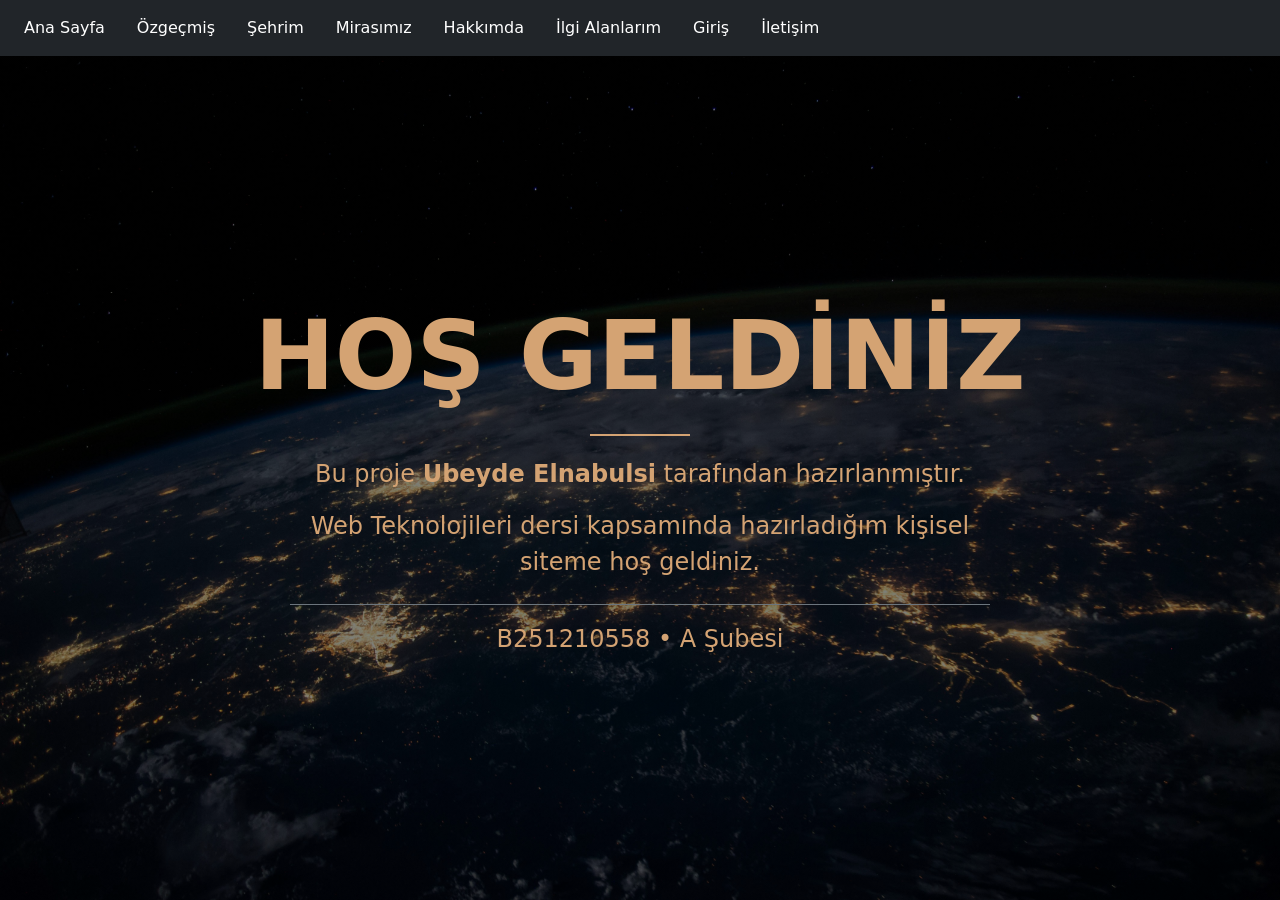
<file: index.html>
<!DOCTYPE html>
<html lang="tr">
<head>
    <link href="https://cdn.jsdelivr.net/npm/bootstrap@5.3.2/dist/css/bootstrap.min.css" rel="stylesheet">
    <link rel="stylesheet" href="style.css">
    <meta charset="UTF-8">
    <meta name="viewport" content="width=device-width, initial-scale=1.0">
    <title>Ubeyde Elnabulsi - Web Projesi</title>
</head>

<body>
    
    <ul id="ana-menu" class="nav bg-dark p-2">
        <li class="nav-item"><a class="nav-link text-white" href="index.html">Ana Sayfa</a></li>
        <li class="nav-item"><a class="nav-link text-white" href="ozgecmis.html">Özgeçmiş</a></li>
        <li class="nav-item"><a class="nav-link text-white" href="sehrim.html">Şehrim</a></li>
        <li class="nav-item"><a class="nav-link text-white" href="Mirasimiz.html">Mirasımız</a></li>
        <li class="nav-item"><a class="nav-link text-white" href="hakkimda.html">Hakkımda</a></li>
        <li class="nav-item"><a class="nav-link text-white" href="Ilgialanlarim.html">İlgi Alanlarım</a></li>
        <li class="nav-item"><a class="nav-link text-white" href="login.html">Giriş</a></li>
        <li class="nav-item"><a class="nav-link text-white" href="iletisim.html">İletişim</a></li>
    </ul>
    <header class="hero-section ana-hero">
    <div class="hero-content animasyon-baslat">
        <h1 class="hero-title">HOŞ GELDİNİZ</h1>
        <div class="hero-divider"></div>

        <div class="ana-sayfa-metin">
            <p>Bu proje <strong>Ubeyde Elnabulsi</strong> tarafından hazırlanmıştır.</p>
            <p>Web Teknolojileri dersi kapsamında hazırladığım kişisel siteme hoş geldiniz.</p>
            
            <div class="mt-4 pt-3 border-top border-secondary">
                <span>B251210558</span> • <span>A Şubesi</span>
            </div>
        </div>
    </div>
</header>
   
    

    
</body>
</html>
</file>
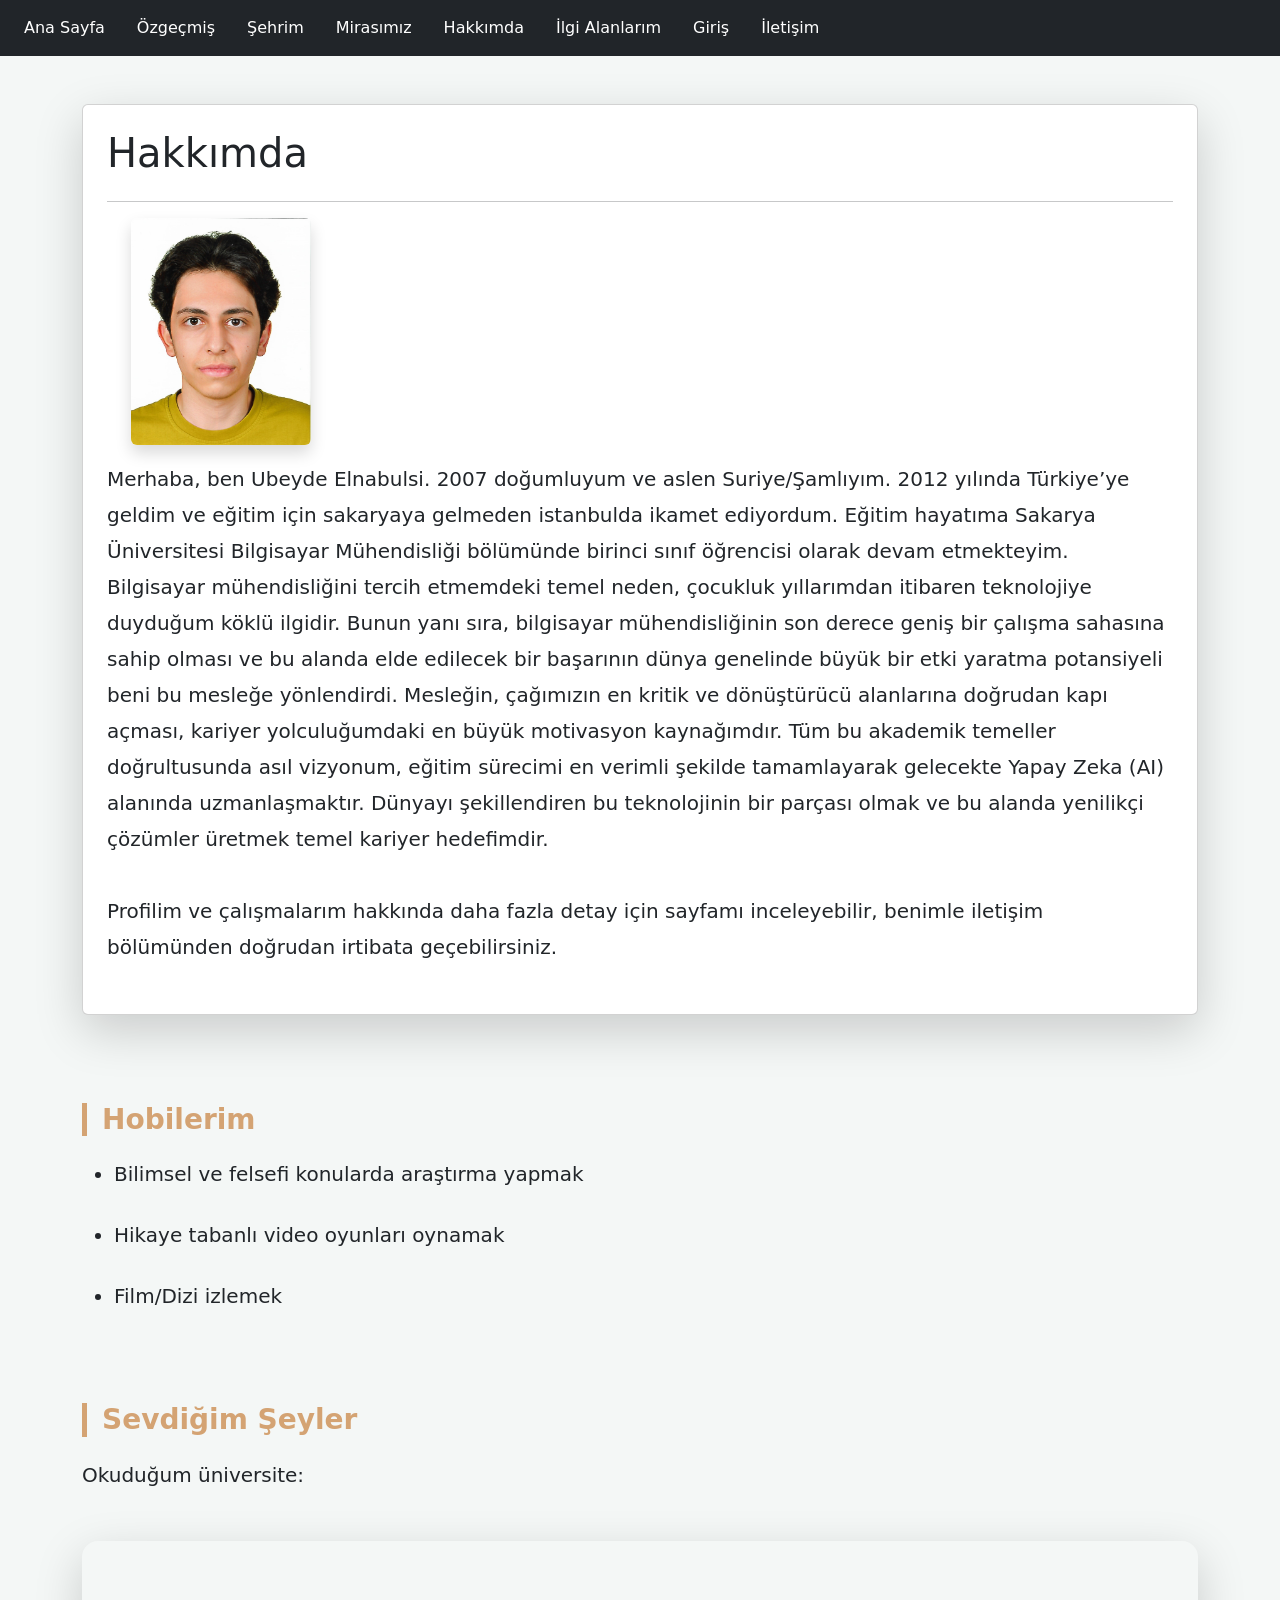
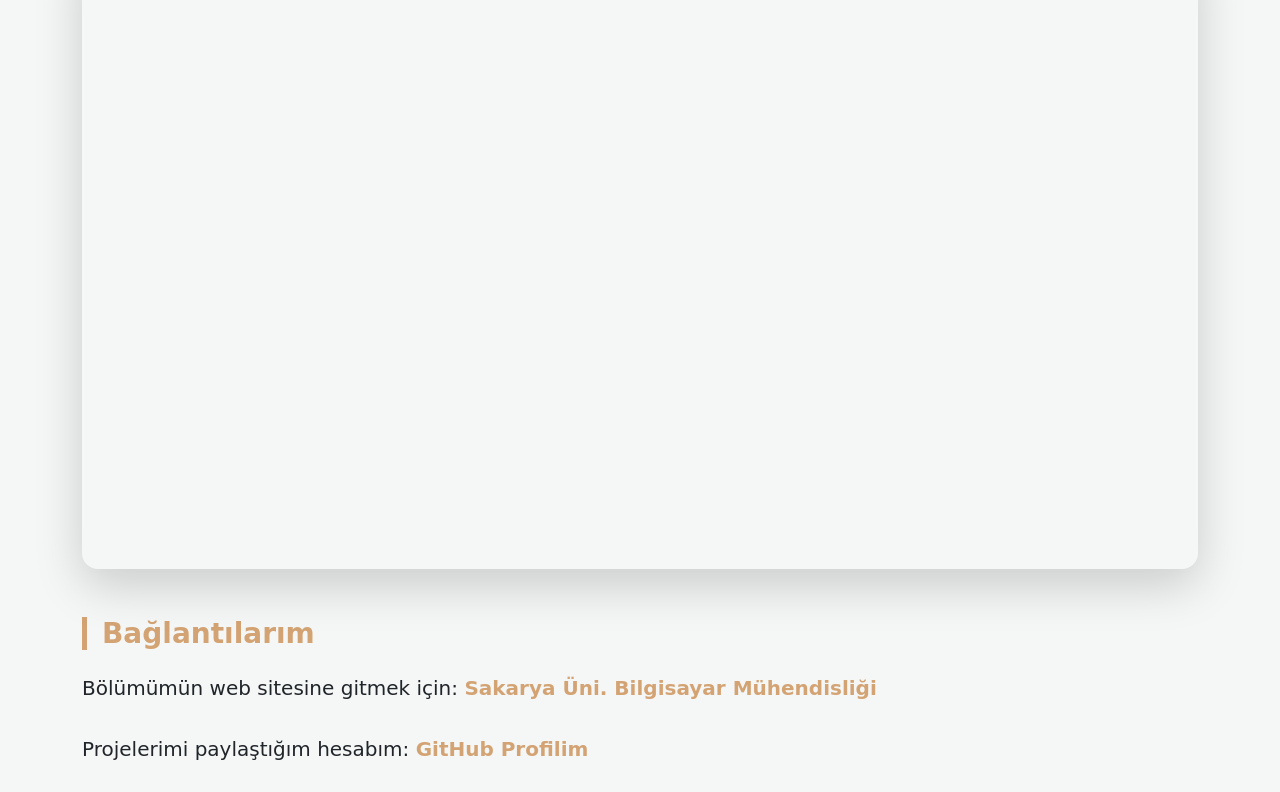
<file: Hakkimda.html>
<!DOCTYPE html>
<html lang="tr">
<head>
   
   
    <link href="https://cdn.jsdelivr.net/npm/bootstrap@5.3.2/dist/css/bootstrap.min.css" rel="stylesheet">
    <link rel="stylesheet" href="style.css">
    <meta charset="UTF-8">
    <meta name="viewport" content="width=device-width, initial-scale=1.0">
    <title>Hakkımda - Ubeyde Elnabulsi</title>
   
</head>
<body>
    <ul id="ana-menu" class="nav bg-dark p-2">
       <li class="nav-item"><a class="nav-link text-white" href="index.html">Ana Sayfa</a></li>
        <li class="nav-item"><a class="nav-link text-white" href="ozgecmis.html">Özgeçmiş</a></li>
        <li class="nav-item"><a class="nav-link text-white" href="sehrim.html">Şehrim</a></li>
        <li class="nav-item"><a class="nav-link text-white" href="Mirasimiz.html">Mirasımız</a></li>
        <li class="nav-item"><a class="nav-link text-white" href="hakkimda.html">Hakkımda</a></li>
        <li class="nav-item"><a class="nav-link text-white" href="Ilgialanlarim.html">İlgi Alanlarım</a></li>
        <li class="nav-item"><a class="nav-link text-white" href="login.html">Giriş</a></li>
        <li class="nav-item"><a class="nav-link text-white" href="iletisim.html">İletişim</a></li>
    </ul>
    <div class="container mt-5">
        <div class="card shadow-lg p-4 card">
    <h1>Hakkımda</h1>
    <hr>
    <img src="img/ProfilFoto.jpeg" alt="Ubeyde Elnabulsi" class="float-end ms-4 mb-3 rounded shadow" style="width: 180px;">

    <p class="lead">Merhaba, ben Ubeyde Elnabulsi. 2007 doğumluyum ve aslen Suriye/Şamlıyım. 2012 yılında Türkiye’ye geldim ve eğitim için sakaryaya gelmeden istanbulda ikamet ediyordum. Eğitim hayatıma Sakarya Üniversitesi Bilgisayar Mühendisliği bölümünde birinci sınıf öğrencisi olarak devam etmekteyim.<br>

Bilgisayar mühendisliğini tercih etmemdeki temel neden, çocukluk yıllarımdan itibaren teknolojiye duyduğum köklü ilgidir. Bunun yanı sıra, bilgisayar mühendisliğinin son derece geniş bir çalışma sahasına sahip olması ve bu alanda elde edilecek bir başarının dünya genelinde büyük bir etki yaratma potansiyeli beni bu mesleğe yönlendirdi. Mesleğin, çağımızın en kritik ve dönüştürücü alanlarına doğrudan kapı açması, kariyer yolculuğumdaki en büyük motivasyon kaynağımdır.

Tüm bu akademik temeller doğrultusunda asıl vizyonum, eğitim sürecimi en verimli şekilde tamamlayarak gelecekte Yapay Zeka (AI) alanında uzmanlaşmaktır. Dünyayı şekillendiren bu teknolojinin bir parçası olmak ve bu alanda yenilikçi çözümler üretmek temel kariyer hedefimdir. <br><br>
Profilim ve çalışmalarım hakkında daha fazla detay için sayfamı inceleyebilir, benimle iletişim bölümünden doğrudan irtibata geçebilirsiniz.</p>
</div>
<br> <br>
<h3 class="bronz-baslik">Hobilerim</h3>
        <ul>
            <li class="lead">Bilimsel ve felsefi konularda araştırma yapmak</li>
            <li class="lead">Hikaye tabanlı video oyunları oynamak</li>
            <li class="lead">Film/Dizi izlemek</li>
        </ul>

        <br>

        <h3 class="bronz-baslik">Sevdiğim Şeyler</h3>
        <p class="lead">Okuduğum üniversite:</p>
        <div class="ratio ratio-16x9 my-5 shadow-lg rounded-4 overflow-hidden">
    <iframe 
        src="https://drive.google.com/file/d/1lNEmdjhxwLVIsO8GPpRFkG4zGoBgQMQt/preview" 
        allow="autoplay" 
        allowfullscreen>
    </iframe>
    </div>

      

        <h3 class="bronz-baslik">Bağlantılarım</h3>
        <p class="lead">
            Bölümümün web sitesine gitmek için: 
            <a href="https://cs.sakarya.edu.tr/" target="_blank">Sakarya Üni. Bilgisayar Mühendisliği</a>
        </p>
        <p class="lead">
            Projelerimi paylaştığım hesabım:
            <a href="https://github.com/ubeydenabulsi" target="_blank">GitHub Profilim</a>
        </p>

</div>
    </body>
</html>
</file>
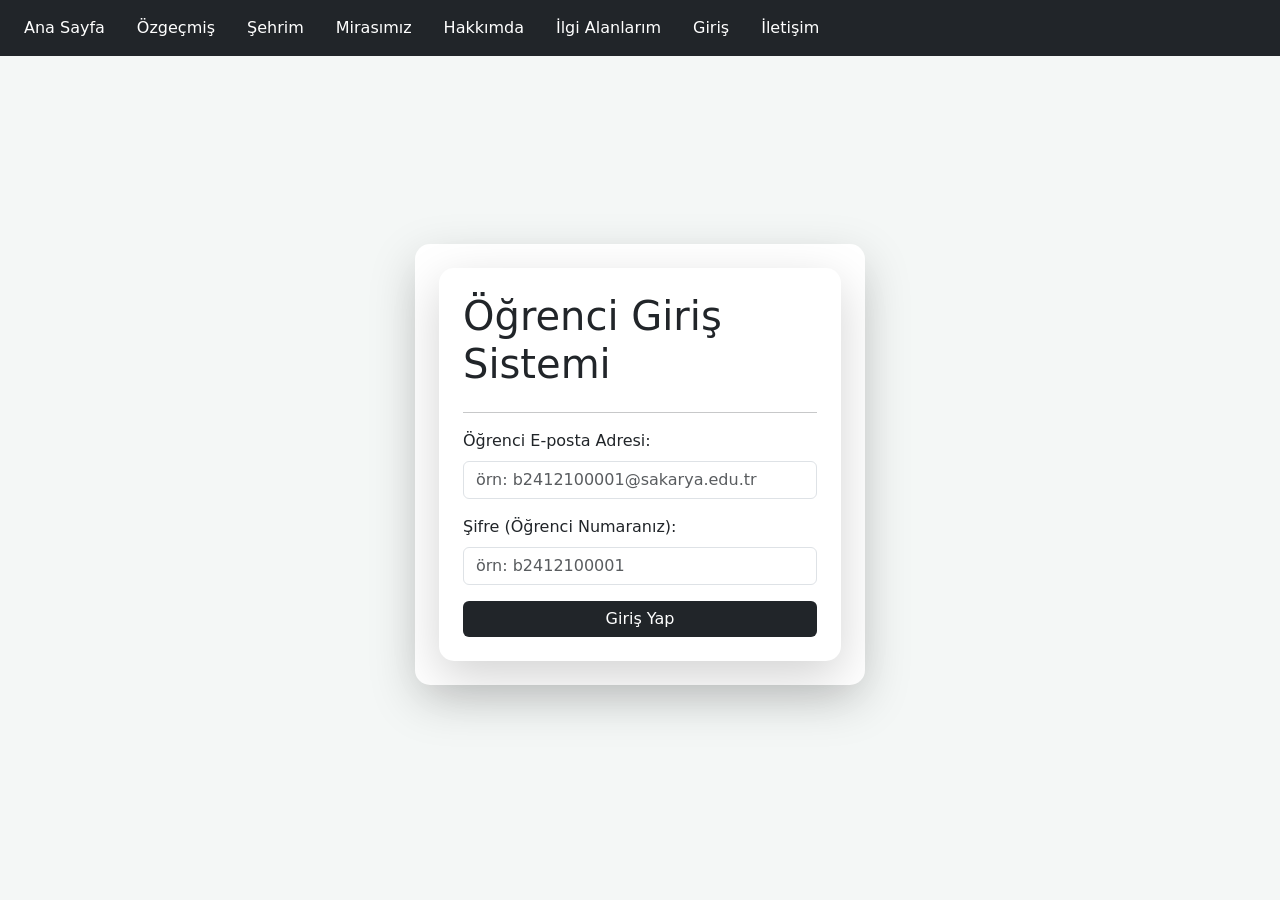
<file: login.html>
<!DOCTYPE html>
<html lang="tr">
<head>
    
    <link href="https://cdn.jsdelivr.net/npm/bootstrap@5.3.2/dist/css/bootstrap.min.css" rel="stylesheet">
    <link rel="stylesheet" href="style.css">
    <meta charset="UTF-8">
    <meta name="viewport" content="width=device-width, initial-scale=1.0">
    
    <title>Giriş - Ubeyde Elnabulsi</title>
</head>
<body>
    <ul id="ana-menu" class="nav bg-dark p-2">
        <li class="nav-item"><a class="nav-link text-white" href="index.html">Ana Sayfa</a></li>
        <li class="nav-item"><a class="nav-link text-white" href="ozgecmis.html">Özgeçmiş</a></li>
        <li class="nav-item"><a class="nav-link text-white" href="sehrim.html">Şehrim</a></li>
        <li class="nav-item"><a class="nav-link text-white" href="Mirasimiz.html">Mirasımız</a></li>
        <li class="nav-item"><a class="nav-link text-white" href="hakkimda.html">Hakkımda</a></li>
        <li class="nav-item"><a class="nav-link text-white" href="Ilgialanlarim.html">İlgi Alanlarım</a></li>
        <li class="nav-item"><a class="nav-link text-white" href="login.html">Giriş</a></li>
        <li class="nav-item"><a class="nav-link text-white" href="iletisim.html">İletişim</a></li>
    </ul>
    <main class="container mt-5">
        <div class="login-wrapper"> 
        
        <div class="card shadow-lg p-4 login-card">
            <div class="card shadow-lg p-4 login-card">
    <h1>Öğrenci Giriş Sistemi</h1>
    <hr>
    
    <form id="loginForm" action="login.php" method="POST" onsubmit="return kontrolEt()">
        
        <div class="mb-3">
            <label for="email" class="form-label">Öğrenci E-posta Adresi:</label>
            <input type="text" id="email" name="kullanici_mail" class="form-control" placeholder="örn: b2412100001@sakarya.edu.tr">
        </div>

        <div class="mb-3">
            <label for="sifre" class="form-label">Şifre (Öğrenci Numaranız):</label>
            <input type="password" id="sifre" name="kullanici_sifre" class="form-control" placeholder="örn: b2412100001">
        </div>

        <button type="submit" class="btn btn-primary">Giriş Yap</button>
        
    </form>
    </div>
    </div>
    </main>

<script>
    function kontrolEt() {
        let mail = document.getElementById("email").value;
        let sifre = document.getElementById("sifre").value;

      
        if (mail == "" || sifre == "") {
            alert("Lütfen e-posta ve şifre alanını boş bırakmayın!");
            return false;
        }

      
        if (mail.indexOf("@") == -1) {
            alert("E-posta adresinizi doğru yazdığınızdan emin olun!");
            return false;
        }

        return true; 
    }
</script>

    </body>
</html>
</file>
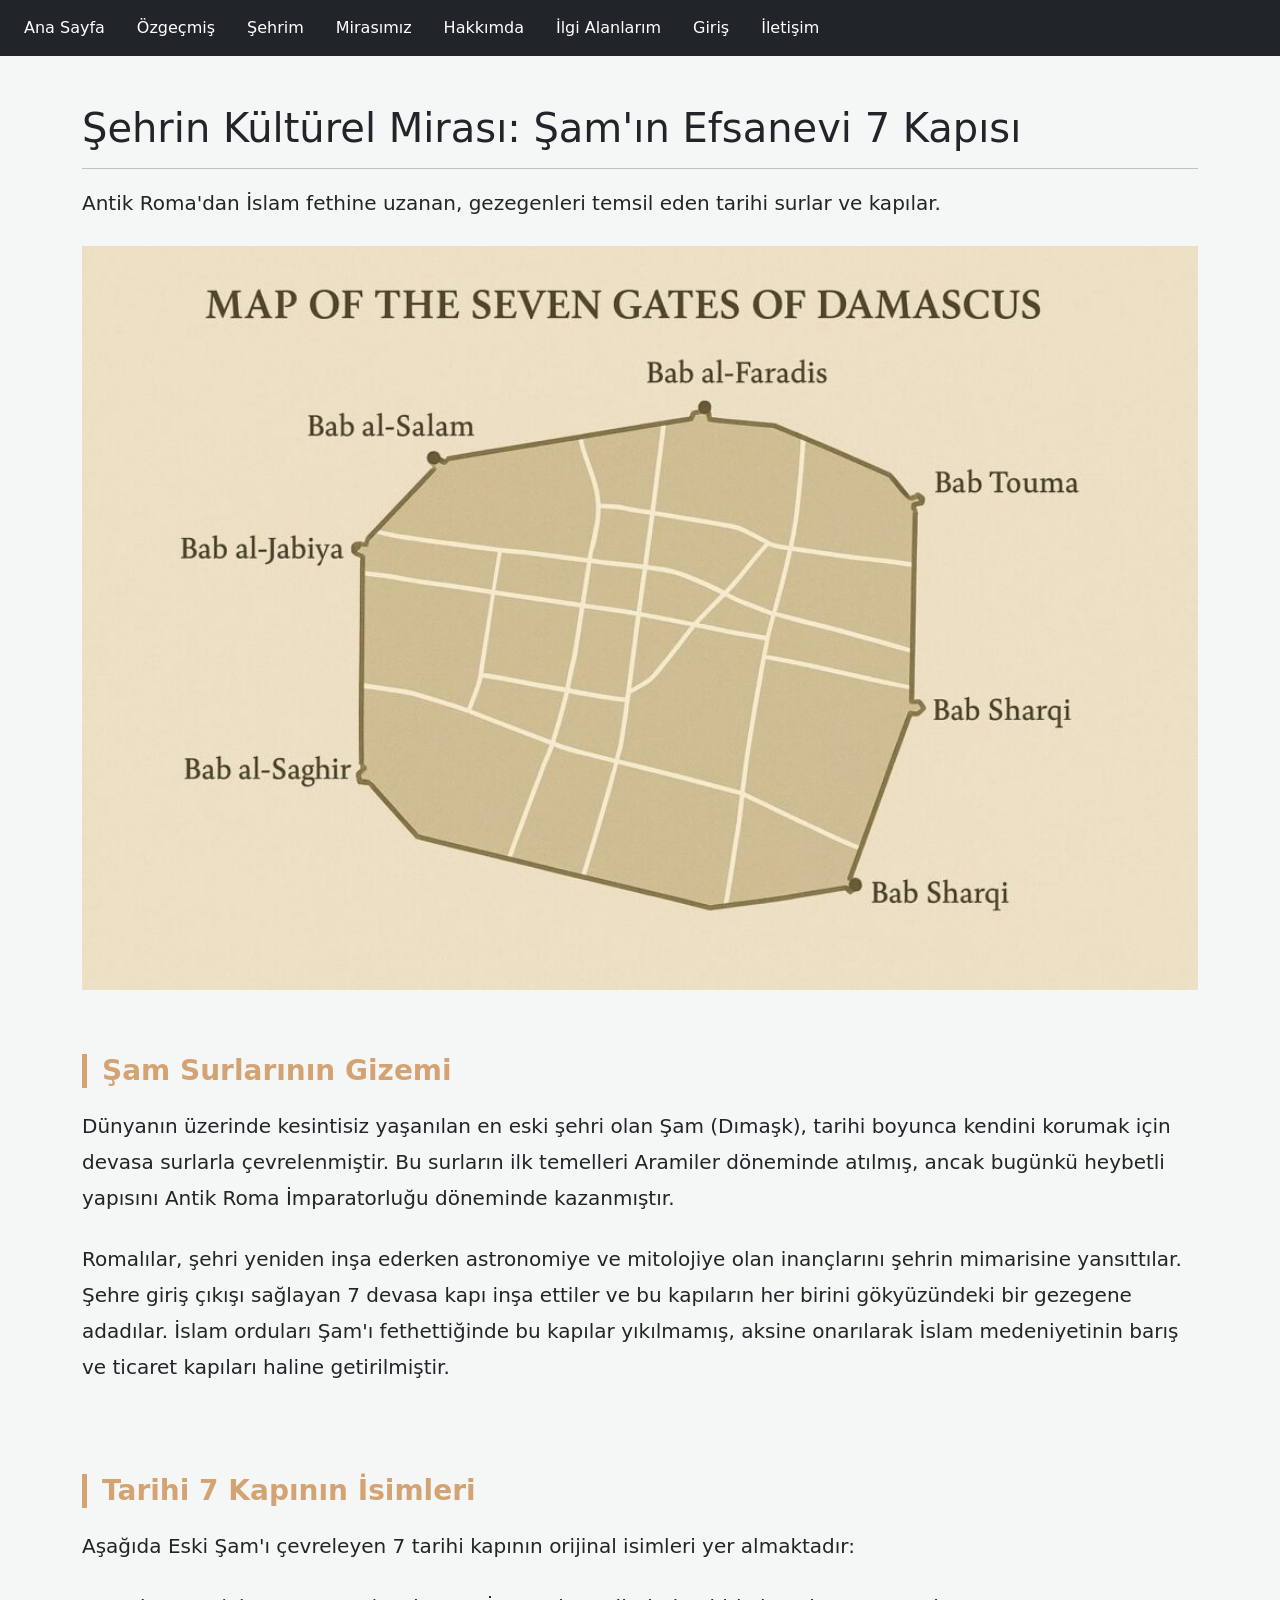
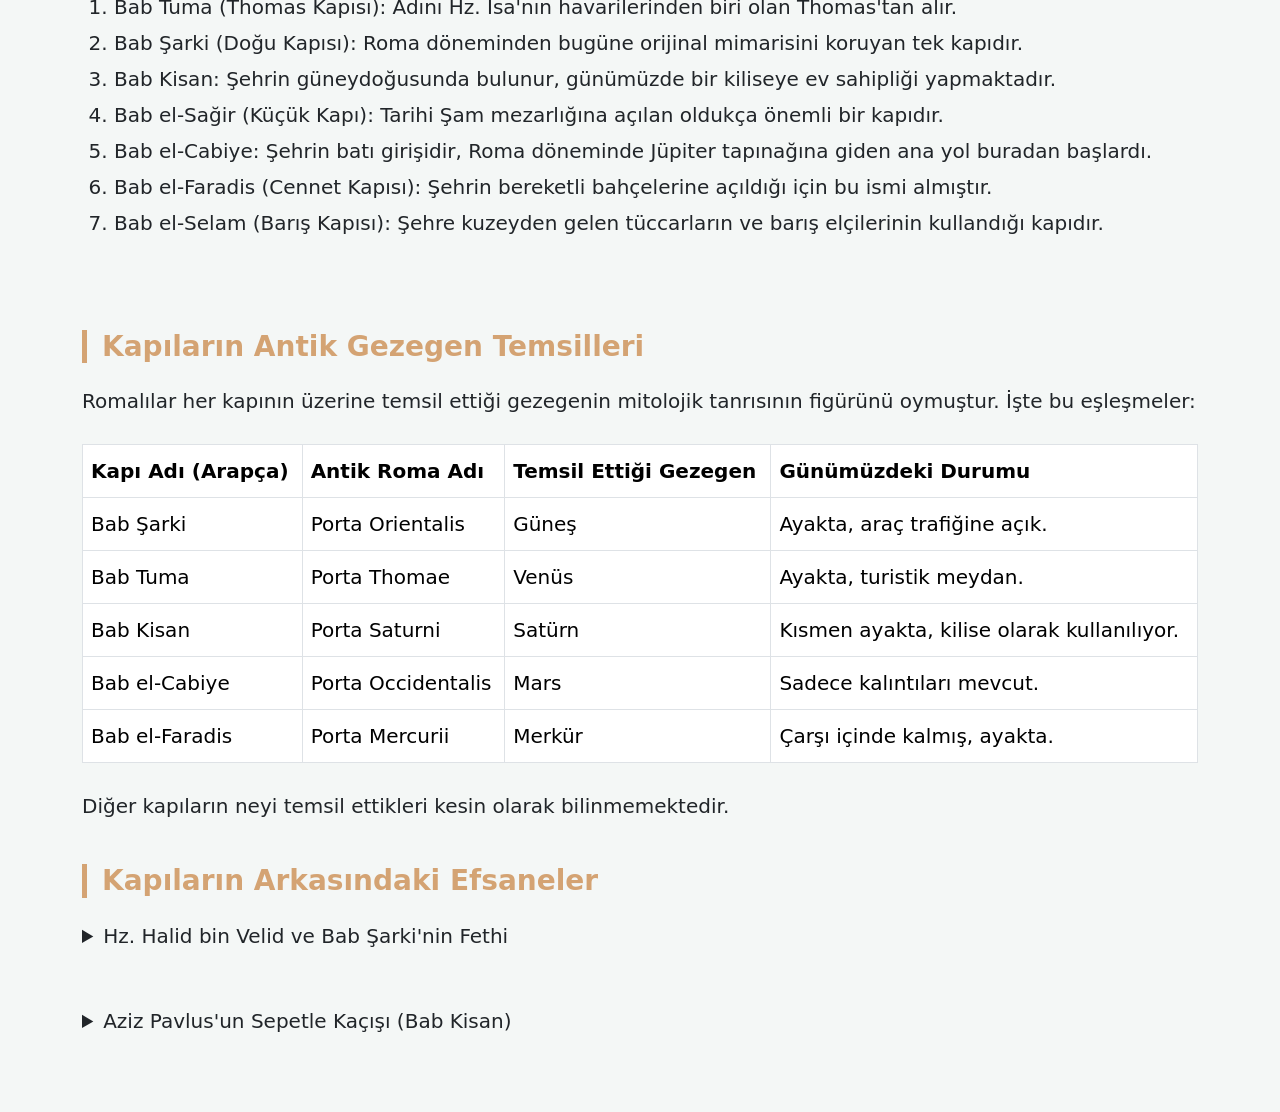
<file: Mirasimiz.html>
<!DOCTYPE html>
<html lang="tr">
<head>
    
    <link href="https://cdn.jsdelivr.net/npm/bootstrap@5.3.2/dist/css/bootstrap.min.css" rel="stylesheet">
    <link rel="stylesheet" href="style.css">
    <meta charset="UTF-8">
    <meta name="viewport" content="width=device-width, initial-scale=1.0">
    
    <title>Mirasımız - Ubeyde Elnabulsi</title>
</head>

<body>
    <ul id="ana-menu" class="nav bg-dark p-2">
        <li class="nav-item"><a class="nav-link text-white" href="index.html">Ana Sayfa</a></li>
        <li class="nav-item"><a class="nav-link text-white" href="ozgecmis.html">Özgeçmiş</a></li>
        <li class="nav-item"><a class="nav-link text-white" href="sehrim.html">Şehrim</a></li>
        <li class="nav-item"><a class="nav-link text-white" href="Mirasimiz.html">Mirasımız</a></li>
        <li class="nav-item"><a class="nav-link text-white" href="hakkimda.html">Hakkımda</a></li>
        <li class="nav-item"><a class="nav-link text-white" href="Ilgialanlarim.html">İlgi Alanlarım</a></li>
        <li class="nav-item"><a class="nav-link text-white" href="login.html">Giriş</a></li>
        <li class="nav-item"><a class="nav-link text-white" href="iletisim.html">İletişim</a></li>
    </ul>
    

    <div class="container mt-5">
        
        <header>
            <h1>Şehrin Kültürel Mirası: Şam'ın Efsanevi 7 Kapısı</h1>
            <hr>
            <p class="lead">Antik Roma'dan İslam fethine uzanan, gezegenleri temsil eden tarihi surlar ve kapılar.</p>
        </header>

        <section>
            <img src="img/sam_7_kapi.jpg" alt="Şam'ın Tarihi Surları" width="100%">
            
            <br><br>
            
            <h3>Şam Surlarının Gizemi</h3>
            <p class="lead">
                Dünyanın üzerinde kesintisiz yaşanılan en eski şehri olan Şam (Dımaşk), tarihi boyunca kendini korumak için devasa surlarla çevrelenmiştir. Bu surların ilk temelleri Aramiler döneminde atılmış, ancak bugünkü heybetli yapısını Antik Roma İmparatorluğu döneminde kazanmıştır.
            </p>
            <p class="lead">
                Romalılar, şehri yeniden inşa ederken astronomiye ve mitolojiye olan inançlarını şehrin mimarisine yansıttılar. Şehre giriş çıkışı sağlayan <strong>7 devasa kapı</strong> inşa ettiler ve bu kapıların her birini gökyüzündeki bir gezegene adadılar. İslam orduları Şam'ı fethettiğinde bu kapılar yıkılmamış, aksine onarılarak İslam medeniyetinin barış ve ticaret kapıları haline getirilmiştir.
            </p>
        </section>

        <br>

        <section>
            <h3>Tarihi 7 Kapının İsimleri</h3>
            <p class="lead">Aşağıda Eski Şam'ı çevreleyen 7 tarihi kapının orijinal isimleri yer almaktadır:</p>
            
            <ol class="lead">
                <li><strong>Bab Tuma (Thomas Kapısı):</strong> Adını Hz. İsa'nın havarilerinden biri olan Thomas'tan alır.</li>
                <li><strong>Bab Şarki (Doğu Kapısı):</strong> Roma döneminden bugüne orijinal mimarisini koruyan tek kapıdır.</li>
                <li><strong>Bab Kisan:</strong> Şehrin güneydoğusunda bulunur, günümüzde bir kiliseye ev sahipliği yapmaktadır.</li>
                <li><strong>Bab el-Sağir (Küçük Kapı):</strong> Tarihi Şam mezarlığına açılan oldukça önemli bir kapıdır.</li>
                <li><strong>Bab el-Cabiye:</strong> Şehrin batı girişidir, Roma döneminde Jüpiter tapınağına giden ana yol buradan başlardı.</li>
                <li><strong>Bab el-Faradis (Cennet Kapısı):</strong> Şehrin bereketli bahçelerine açıldığı için bu ismi almıştır.</li>
                <li><strong>Bab el-Selam (Barış Kapısı):</strong> Şehre kuzeyden gelen tüccarların ve barış elçilerinin kullandığı kapıdır.</li>
            </ol>
            
        </section>

        <br>

        <section>
            <h3>Kapıların Antik Gezegen Temsilleri</h3>
            <p class="lead">Romalılar her kapının üzerine temsil ettiği gezegenin mitolojik tanrısının figürünü oymuştur. İşte bu eşleşmeler:</p>
            
            <table border="1" width="100%" class="table table-bordered lead">
                <thead>
                    <tr>
                        <th>Kapı Adı (Arapça)</th>
                        <th>Antik Roma Adı</th>
                        <th>Temsil Ettiği Gezegen</th>
                        <th>Günümüzdeki Durumu</th>
                    </tr>
                </thead>
                <tbody>
                    <tr>
                        <td>Bab Şarki</td>
                        <td>Porta Orientalis</td>
                        <td>Güneş</td>
                        <td>Ayakta, araç trafiğine açık.</td>
                    </tr>
                    <tr>
                        <td>Bab Tuma</td>
                        <td>Porta Thomae</td>
                        <td>Venüs</td>
                        <td>Ayakta, turistik meydan.</td>
                    </tr>
                    <tr>
                        <td>Bab Kisan</td>
                        <td>Porta Saturni</td>
                        <td>Satürn</td>
                        <td>Kısmen ayakta, kilise olarak kullanılıyor.</td>
                    </tr>
                    <tr>
                        <td>Bab el-Cabiye</td>
                        <td>Porta Occidentalis</td>
                        <td>Mars</td>
                        <td>Sadece kalıntıları mevcut.</td>
                    </tr>
                    <tr>
                        <td>Bab el-Faradis</td>
                        <td>Porta Mercurii</td>
                        <td>Merkür</td>
                        <td>Çarşı içinde kalmış, ayakta.</td>
                    </tr>
                </tbody>
            </table>
            <p class="lead">Diğer kapıların neyi temsil ettikleri kesin olarak bilinmemektedir.</p>
        </section>

      

        <section>
            <h3 >Kapıların Arkasındaki Efsaneler</h3>
            
            <details>
                <summary class="lead">Hz. Halid bin Velid ve Bab Şarki'nin Fethi</summary>
                <p class="lead">
                    M.S. 635 yılında İslam orduları Şam'ı kuşattığında, efsanevi komutan Halid bin Velid ordusuyla birlikte doğu kapısı olan <strong>Bab Şarki</strong>'den şehre savaşarak girmiştir. Aynı esnada diğer büyük komutan Ebu Ubeyde bin Cerrah, Bab el-Cabiye kapısından barış yoluyla şehre girmiştir. İki ordu, şehrin tam ortasında yer alan "Via Recta" (Doğru Sokak) üzerinde buluşmuş ve şehir İslam topraklarına katılmıştır.
                </p>
            </details>

            <br>

            <details>
                <summary class="lead">Aziz Pavlus'un Sepetle Kaçışı (Bab Kisan)</summary>
                <p class="lead">
                    Hristiyanlık tarihi için çok önemli bir olay Bab Kisan kapısında yaşanmıştır. Hristiyanlığı yaymaya çalışan Aziz Pavlus, kendisini öldürmek isteyen Romalı askerlerden kaçmak için gece vakti müritleri tarafından bir küfe (sepet) içine konularak bu kapının surlarından aşağıya, şehrin dışına sarkıtılmıştır. Bugün bu kapının olduğu yerde bu olayı anan bir kilise bulunmaktadır.
                </p>
            </details>
        </section>

        <br><br>

    </div>

</body>
</html>
</file>
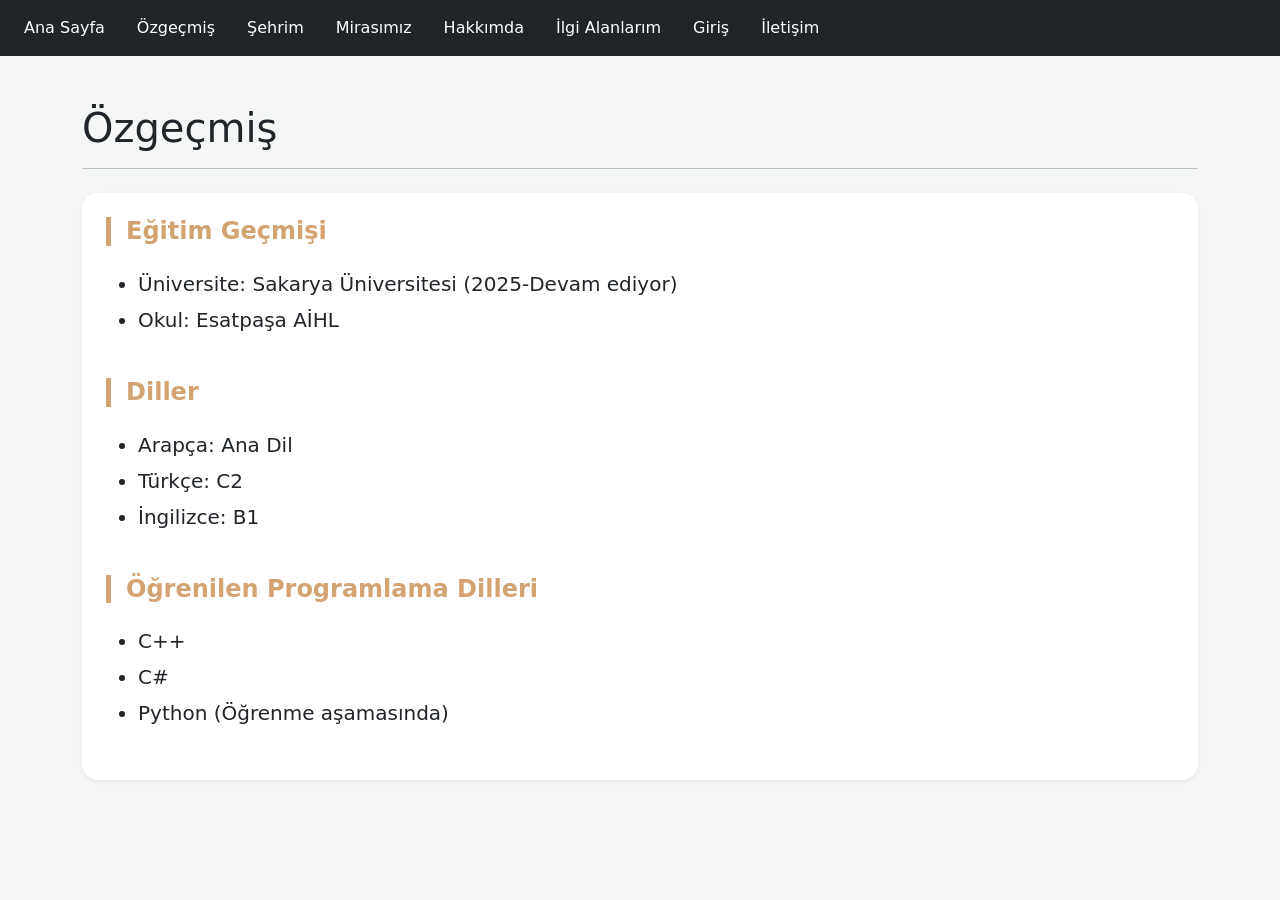
<file: Ozgecmis.html>
<!DOCTYPE html>
<html lang="tr">
<head>
    

    <link href="https://cdn.jsdelivr.net/npm/bootstrap@5.3.2/dist/css/bootstrap.min.css" rel="stylesheet">
    <link rel="stylesheet" href="style.css">
    <meta charset="UTF-8">
    <meta name="viewport" content="width=device-width, initial-scale=1.0">
    
    <title>Özgeçmiş - Ubeyde Elnabulsi</title>
</head>

<body>
    <ul id="ana-menu" class="nav bg-dark p-2">
        <li class="nav-item"><a class="nav-link text-white" href="index.html">Ana Sayfa</a></li>
        <li class="nav-item"><a class="nav-link text-white" href="ozgecmis.html">Özgeçmiş</a></li>
        <li class="nav-item"><a class="nav-link text-white" href="sehrim.html">Şehrim</a></li>
        <li class="nav-item"><a class="nav-link text-white" href="Mirasimiz.html">Mirasımız</a></li>
        <li class="nav-item"><a class="nav-link text-white" href="hakkimda.html">Hakkımda</a></li>
        <li class="nav-item"><a class="nav-link text-white" href="Ilgialanlarim.html">İlgi Alanlarım</a></li>
        <li class="nav-item"><a class="nav-link text-white" href="login.html">Giriş</a></li>
        <li class="nav-item"><a class="nav-link text-white" href="iletisim.html">İletişim</a></li>
    </ul>
    
    <main class="container mt-5 mb-5">
    <header>
        <h1 class="animasyon-baslat">Özgeçmiş</h1>
        <hr class="mb-4">
    </header>
    
    <div class="card shadow-sm p-4 border-0 rounded-4 animasyon-baslat bg-white">
    <section>
        
            <article>
        <h4 class="bronz-baslik mt-0">Eğitim Geçmişi</h4>
        <ul class="lead">
            <li>Üniversite: Sakarya Üniversitesi (2025-Devam ediyor)</li>
            <li>Okul: Esatpaşa AİHL</li>
        </ul>
        </article>
            <article>
        <h4 class="bronz-baslik">Diller</h4>

        <ul class="lead">
            <li>Arapça: Ana Dil</li>
            <li>Türkçe: C2</li>
            <li>İngilizce: B1</li>
        </ul>
        </article>

        <article>
        <h4 class="bronz-baslik">Öğrenilen Programlama Dilleri</h4>

        <ul class="lead">
            <li>C++</li>
            <li>C#</li>
            <li>Python (Öğrenme aşamasında)</li>
        </ul>
        </article>
        
    </section>
    </div>
    </main>
    </body>
</html>
</file>
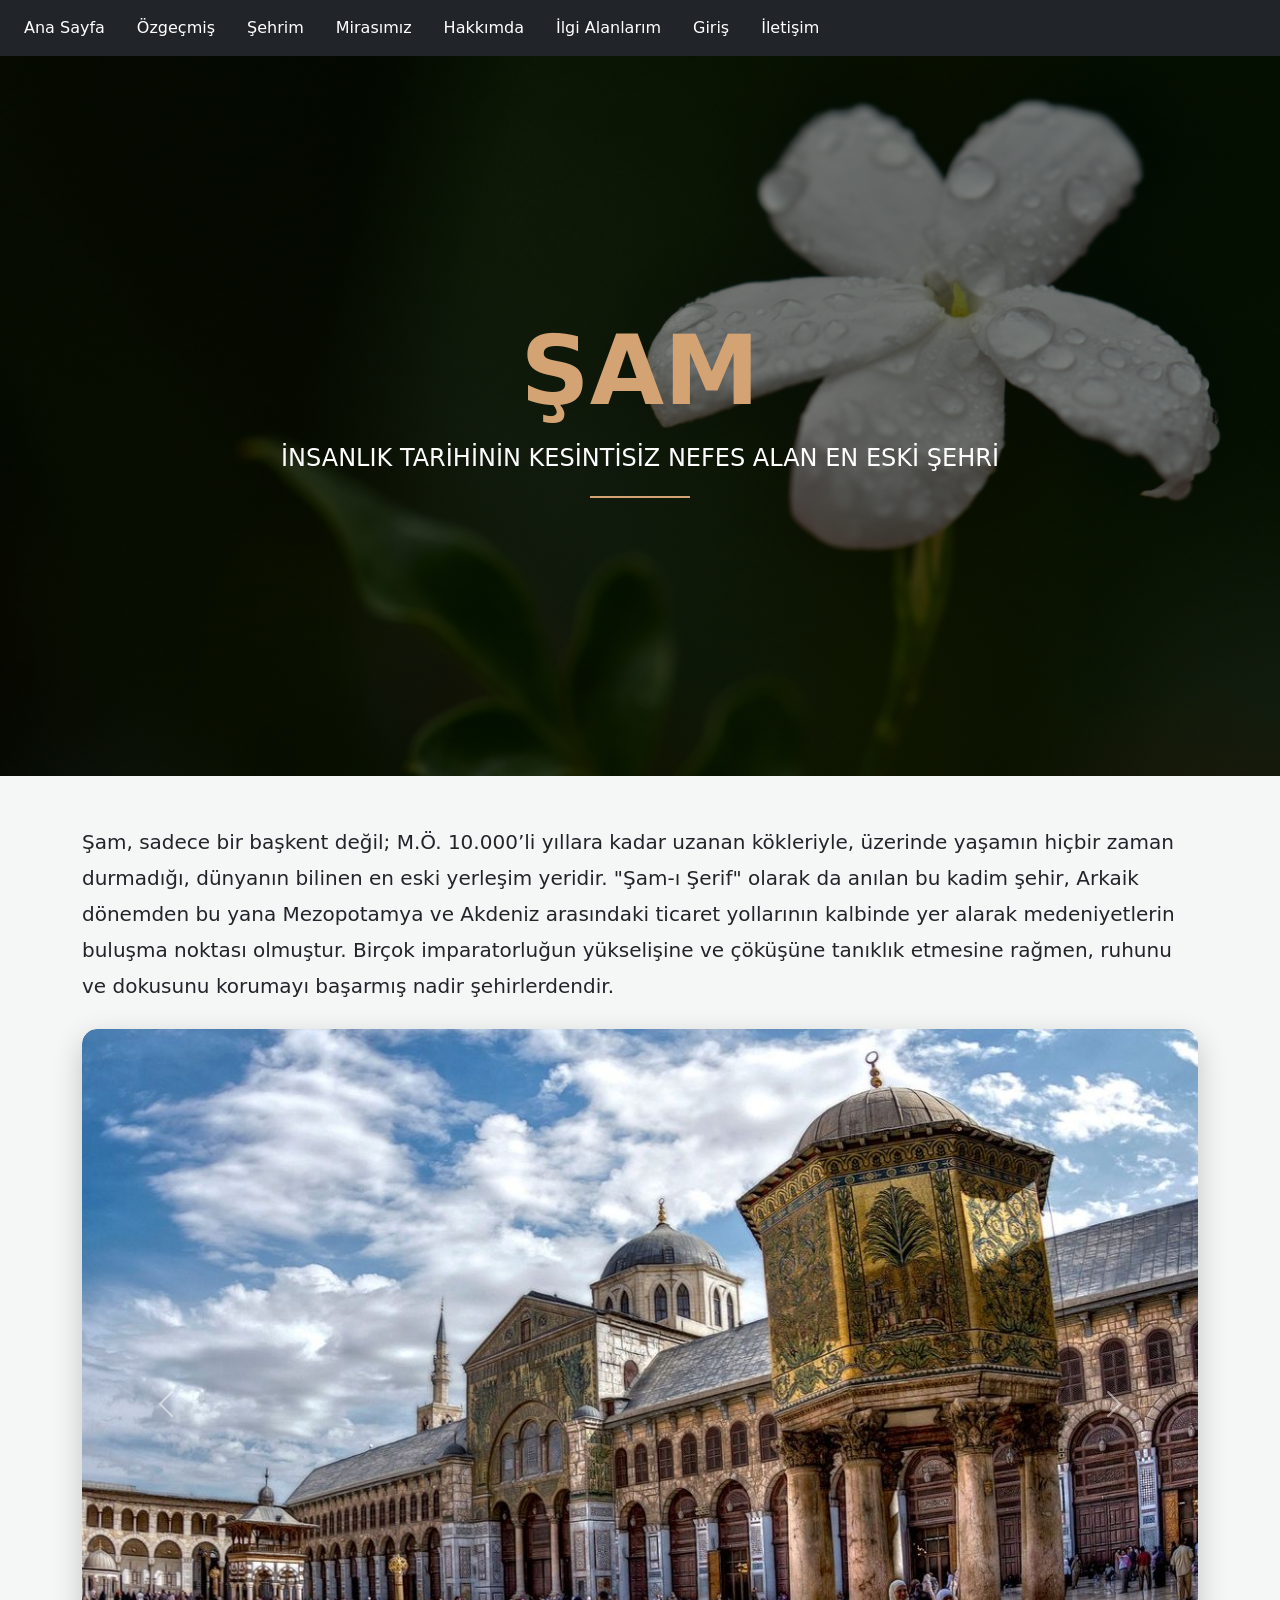
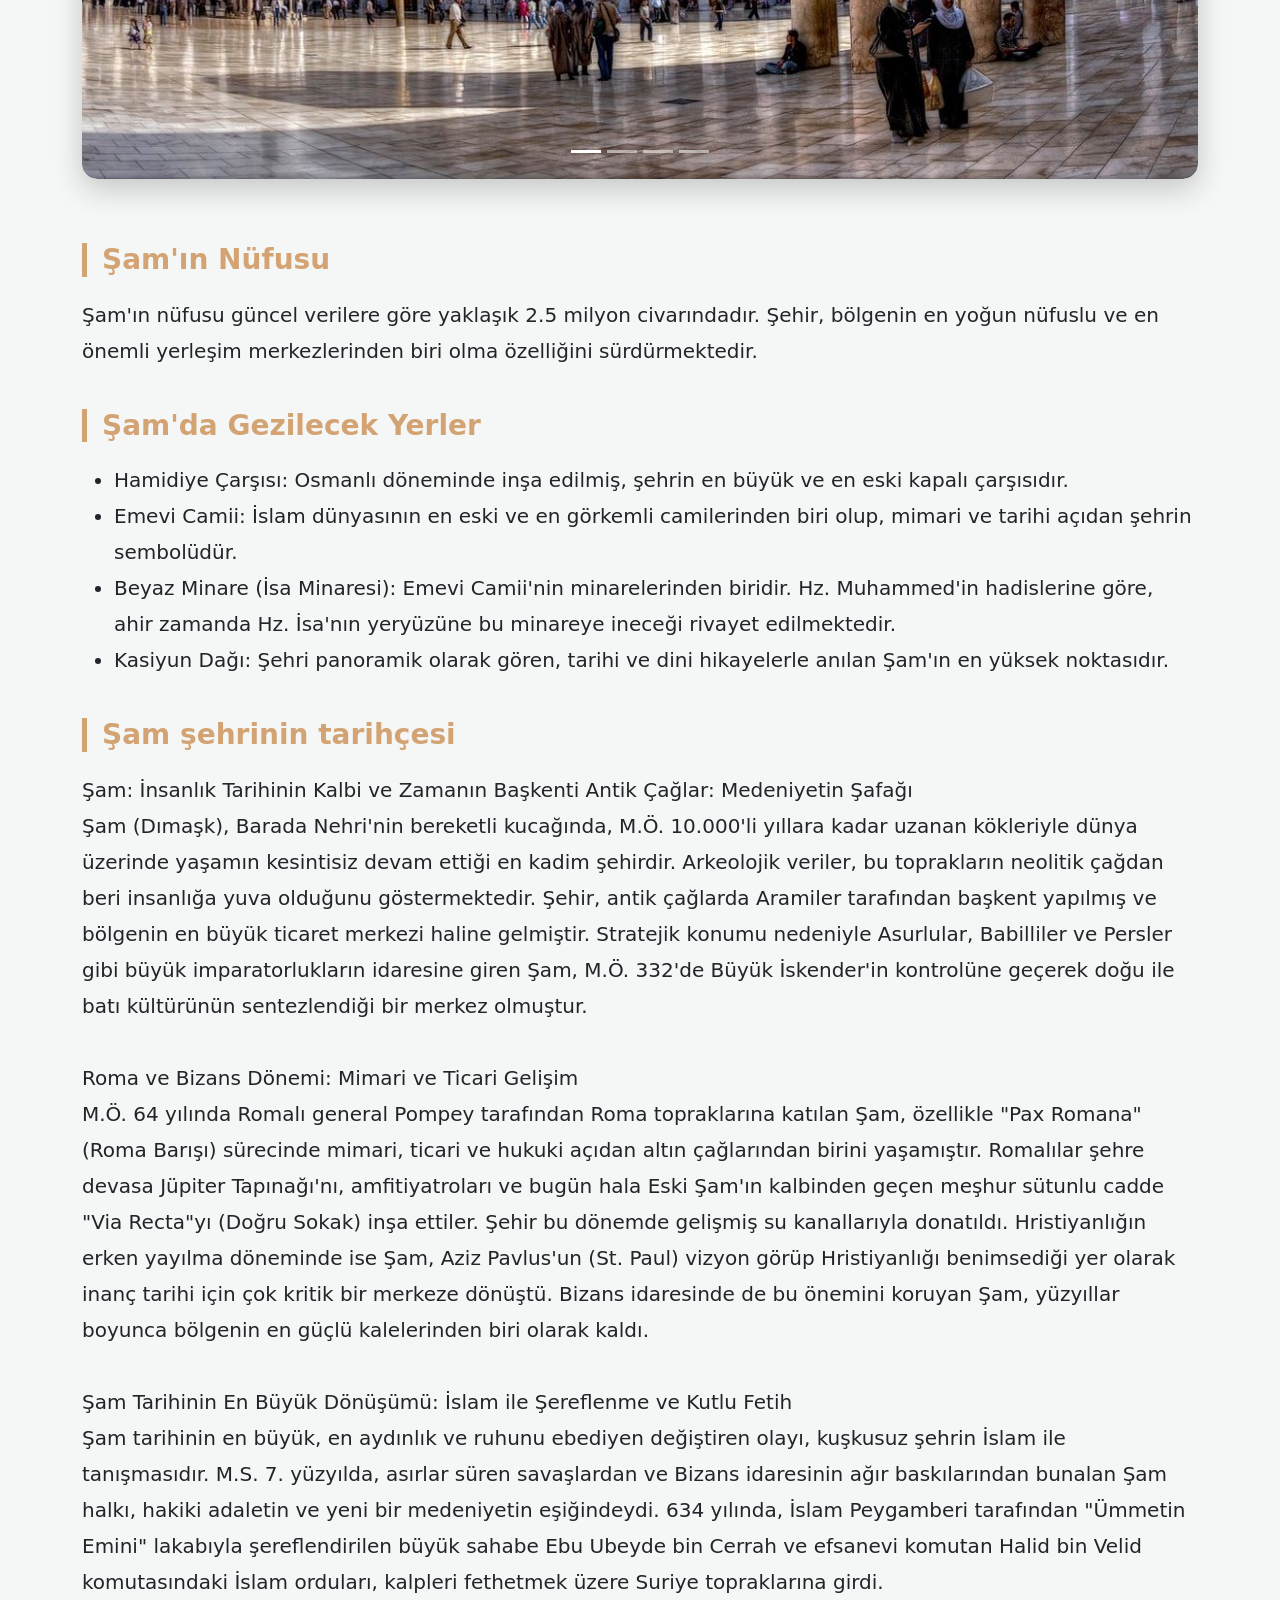
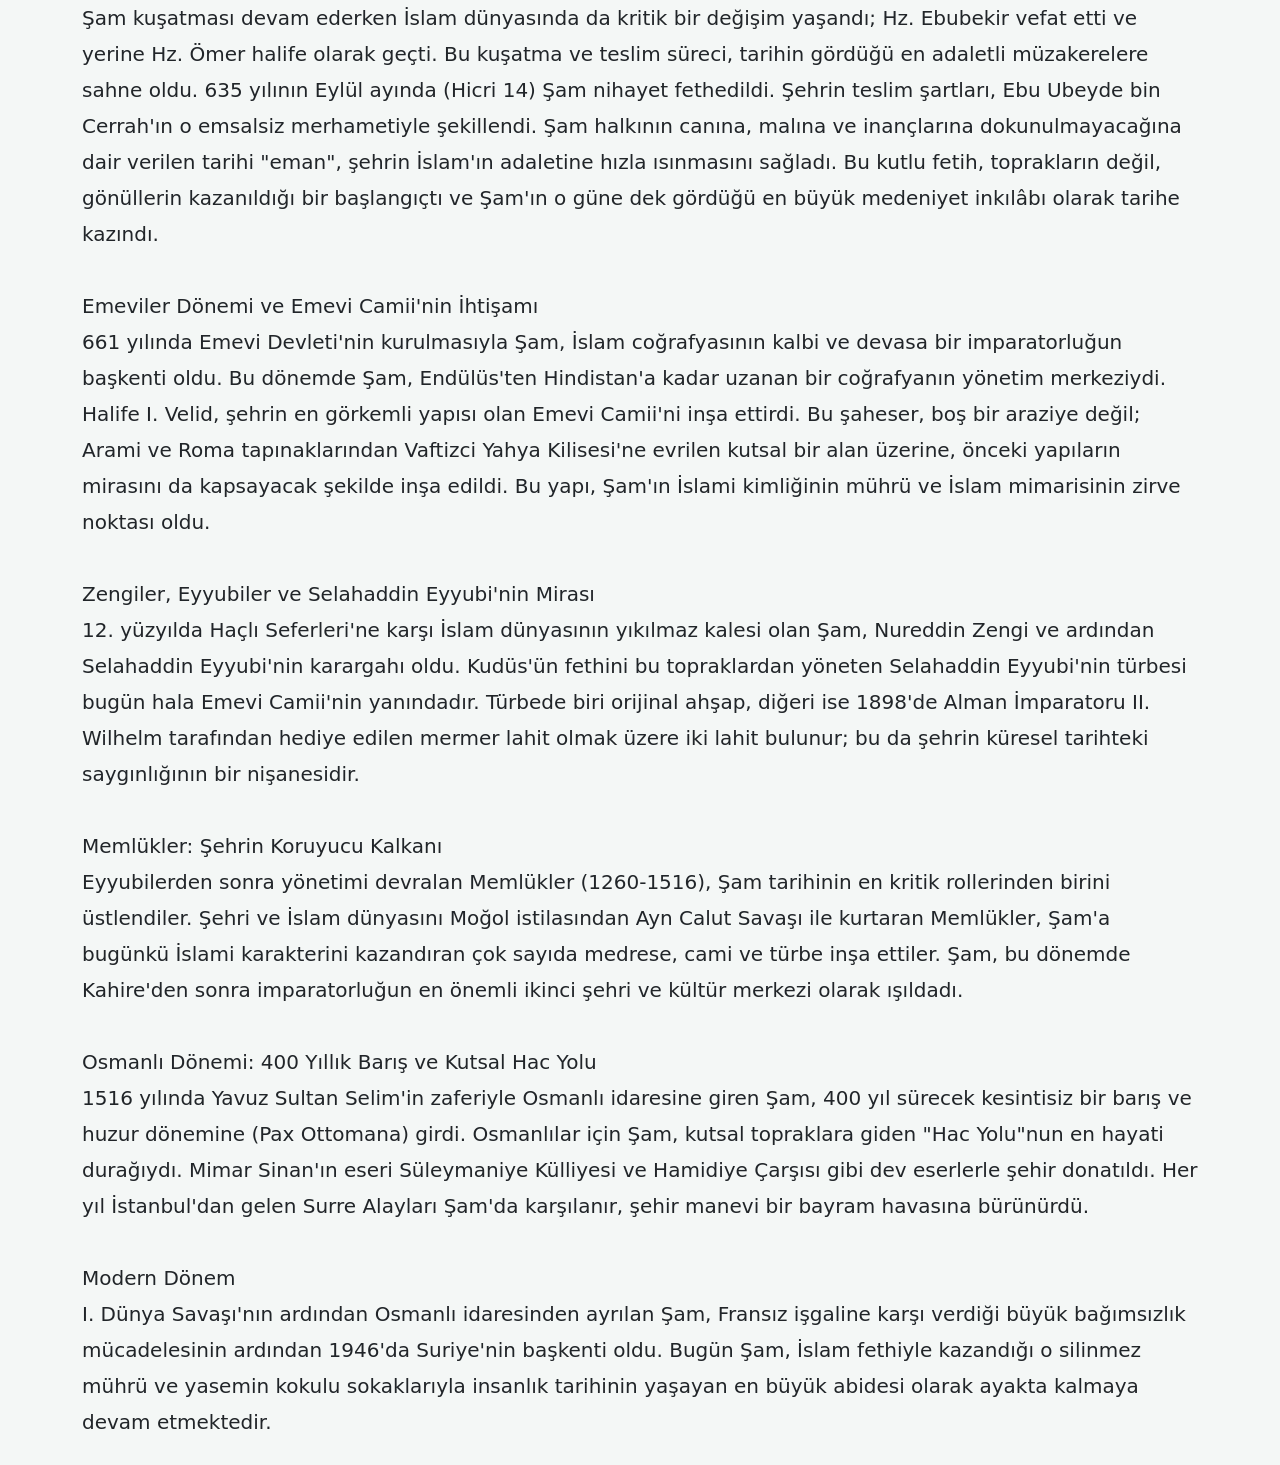
<file: Sehrim.html>
<!DOCTYPE html>
<html lang="tr">
<head>
    
    <link href="https://cdn.jsdelivr.net/npm/bootstrap@5.3.2/dist/css/bootstrap.min.css" rel="stylesheet">
    
    <link rel="stylesheet" href="style.css">
    <link rel="preload" as="image" href="img/ulleo-jasmin-3617678.jpg">
    <meta charset="UTF-8">
    <meta name="viewport" content="width=device-width, initial-scale=1.0">
    
    <title>Şehrim - Ubeyde Elnabulsi</title>
</head>

<body>
     <ul id="ana-menu" class="nav bg-dark p-2">
        <li class="nav-item"><a class="nav-link text-white" href="index.html">Ana Sayfa</a></li>
        <li class="nav-item"><a class="nav-link text-white" href="ozgecmis.html">Özgeçmiş</a></li>
        <li class="nav-item"><a class="nav-link text-white" href="sehrim.html">Şehrim</a></li>
        <li class="nav-item"><a class="nav-link text-white" href="Mirasimiz.html">Mirasımız</a></li>
        <li class="nav-item"><a class="nav-link text-white" href="hakkimda.html">Hakkımda</a></li>
        <li class="nav-item"><a class="nav-link text-white" href="Ilgialanlarim.html">İlgi Alanlarım</a></li>
        <li class="nav-item"><a class="nav-link text-white" href="login.html">Giriş</a></li>
        <li class="nav-item"><a class="nav-link text-white" href="iletisim.html">İletişim</a></li>
    </ul>

<header class="hero-section">
    <div class="hero-content">
        <h1 class="hero-title animasyon-baslat">ŞAM</h1>
        <p class="hero-subtitle ">İNSANLIK TARİHİNİN KESİNTİSİZ NEFES ALAN EN ESKİ ŞEHRİ</p>
        <div class="hero-divider"></div>
    </div>
</header>

    <div class="container mt-5">
    

    <p class="lead">Şam, sadece bir başkent değil; M.Ö. 10.000’li yıllara kadar uzanan kökleriyle, üzerinde yaşamın hiçbir zaman durmadığı, dünyanın bilinen en eski yerleşim yeridir.
         "Şam-ı Şerif" olarak da anılan bu kadim şehir, Arkaik dönemden bu yana Mezopotamya ve Akdeniz arasındaki ticaret yollarının kalbinde yer alarak medeniyetlerin buluşma noktası olmuştur.
          Birçok imparatorluğun yükselişine ve çöküşüne tanıklık etmesine rağmen, ruhunu ve dokusunu korumayı başarmış nadir şehirlerdendir.</p>

<section>

<div id="samSlider" class="carousel slide" data-bs-ride="carousel">
  
  <div class="carousel-indicators">
    <button type="button" data-bs-target="#samSlider" data-bs-slide-to="0" class="active"></button>
    <button type="button" data-bs-target="#samSlider" data-bs-slide-to="1"></button>
    <button type="button" data-bs-target="#samSlider" data-bs-slide-to="2"></button>
    <button type="button" data-bs-target="#samSlider" data-bs-slide-to="3"></button>
  </div>

  <div class="carousel-inner">
    <div class="carousel-item active">
      <img src="img/emevi_camii.jpg" class="d-block w-100" alt="Emevi Camii">
    </div>
    <div class="carousel-item">
      <img src="img/beyaz_minare.webp" class="d-block w-100" alt="Beyaz Minare">
    </div>
    <div class="carousel-item">
      <img src="img/hamidiye.webp" class="d-block w-100" alt="Hamidiye Çarşısı">
    </div>
    <div class="carousel-item">
      <img src="img/sam_kilici.webp" class="d-block w-100" alt="Al-Seyf AL-Dımaşki(Şam Kılıcı)">
    </div>
  </div>

  <a class="carousel-control-prev" href="#samSlider" data-bs-slide="prev">
    <span class="carousel-control-prev-icon"></span>
  </a>
  
  <a class="carousel-control-next" href="#samSlider" data-bs-slide="next">
    <span class="carousel-control-next-icon"></span>
  </a>

</div>
<br>

<section>
    <h3>Şam'ın Nüfusu</h3>
   
    <p class="lead">
        Şam'ın nüfusu güncel verilere göre yaklaşık 2.5 milyon civarındadır. Şehir, bölgenin en yoğun nüfuslu ve en önemli yerleşim merkezlerinden biri olma özelliğini sürdürmektedir.
    </p>
</section>

<section>
    <h3>Şam'da Gezilecek Yerler</h3>
    <ul class="lead">
        <li>
            <strong>Hamidiye Çarşısı:</strong> Osmanlı döneminde inşa edilmiş, şehrin en büyük ve en eski kapalı çarşısıdır.
        </li>
        <li>
            <strong>Emevi Camii:</strong> İslam dünyasının en eski ve en görkemli camilerinden biri olup, mimari ve tarihi açıdan şehrin sembolüdür.
        </li>
        <li>
            <strong>Beyaz Minare (İsa Minaresi):</strong> Emevi Camii'nin minarelerinden biridir. Hz. Muhammed'in hadislerine göre, ahir zamanda Hz. İsa'nın yeryüzüne bu minareye ineceği rivayet edilmektedir.
        </li>
        <li>
            <strong>Kasiyun Dağı:</strong> Şehri panoramik olarak gören, tarihi ve dini hikayelerle anılan Şam'ın en yüksek noktasıdır.
        </li>
    </ul>
</section>

    <h3>Şam şehrinin tarihçesi</h3>
    <p class="lead"><strong>Şam: İnsanlık Tarihinin Kalbi ve Zamanın Başkenti

Antik Çağlar: Medeniyetin Şafağı</strong><br>
Şam (Dımaşk), Barada Nehri'nin bereketli kucağında, M.Ö. 10.000'li yıllara kadar uzanan kökleriyle dünya üzerinde yaşamın kesintisiz devam ettiği en kadim şehirdir. Arkeolojik veriler, bu toprakların neolitik çağdan beri insanlığa yuva olduğunu göstermektedir. Şehir, antik çağlarda Aramiler tarafından başkent yapılmış ve bölgenin en büyük ticaret merkezi haline gelmiştir. Stratejik konumu nedeniyle Asurlular, Babilliler ve Persler gibi büyük imparatorlukların idaresine giren Şam, M.Ö. 332'de Büyük İskender'in kontrolüne geçerek doğu ile batı kültürünün sentezlendiği bir merkez olmuştur. <br><br>

<strong>Roma ve Bizans Dönemi: Mimari ve Ticari Gelişim</strong> <br>
M.Ö. 64 yılında Romalı general Pompey tarafından Roma topraklarına katılan Şam, özellikle "Pax Romana" (Roma Barışı) sürecinde mimari, ticari ve hukuki açıdan altın çağlarından birini yaşamıştır. Romalılar şehre devasa Jüpiter Tapınağı'nı, amfitiyatroları ve bugün hala Eski Şam'ın kalbinden geçen meşhur sütunlu cadde "Via Recta"yı (Doğru Sokak) inşa ettiler. Şehir bu dönemde gelişmiş su kanallarıyla donatıldı. Hristiyanlığın erken yayılma döneminde ise Şam, Aziz Pavlus'un (St. Paul) vizyon görüp Hristiyanlığı benimsediği yer olarak inanç tarihi için çok kritik bir merkeze dönüştü. Bizans idaresinde de bu önemini koruyan Şam, yüzyıllar boyunca bölgenin en güçlü kalelerinden biri olarak kaldı. <br><br>

<strong>Şam Tarihinin En Büyük Dönüşümü: İslam ile Şereflenme ve Kutlu Fetih</strong> <br>
Şam tarihinin en büyük, en aydınlık ve ruhunu ebediyen değiştiren olayı, kuşkusuz şehrin İslam ile tanışmasıdır. M.S. 7. yüzyılda, asırlar süren savaşlardan ve Bizans idaresinin ağır baskılarından bunalan Şam halkı, hakiki adaletin ve yeni bir medeniyetin eşiğindeydi. 634 yılında, İslam Peygamberi tarafından "Ümmetin Emini" lakabıyla şereflendirilen büyük sahabe <strong>Ebu Ubeyde bin Cerrah</strong> ve efsanevi komutan <strong>Halid bin Velid</strong> komutasındaki İslam orduları, kalpleri fethetmek üzere Suriye topraklarına girdi. <br>

Şam kuşatması devam ederken İslam dünyasında da kritik bir değişim yaşandı; Hz. Ebubekir vefat etti ve yerine Hz. Ömer halife olarak geçti. Bu kuşatma ve teslim süreci, tarihin gördüğü en adaletli müzakerelere sahne oldu. 635 yılının Eylül ayında (Hicri 14) Şam nihayet fethedildi. Şehrin teslim şartları, Ebu Ubeyde bin Cerrah'ın o emsalsiz merhametiyle şekillendi. Şam halkının canına, malına ve inançlarına dokunulmayacağına dair verilen tarihi "eman", şehrin İslam'ın adaletine hızla ısınmasını sağladı. Bu kutlu fetih, toprakların değil, gönüllerin kazanıldığı bir başlangıçtı ve Şam'ın o güne dek gördüğü en büyük medeniyet inkılâbı olarak tarihe kazındı. <br><br>

<strong>Emeviler Dönemi ve Emevi Camii'nin İhtişamı</strong> <br>
661 yılında Emevi Devleti'nin kurulmasıyla Şam, İslam coğrafyasının kalbi ve devasa bir imparatorluğun başkenti oldu. Bu dönemde Şam, Endülüs'ten Hindistan'a kadar uzanan bir coğrafyanın yönetim merkeziydi. Halife I. Velid, şehrin en görkemli yapısı olan Emevi Camii'ni inşa ettirdi. Bu şaheser, boş bir araziye değil; Arami ve Roma tapınaklarından Vaftizci Yahya Kilisesi'ne evrilen kutsal bir alan üzerine, önceki yapıların mirasını da kapsayacak şekilde inşa edildi. Bu yapı, Şam'ın İslami kimliğinin mührü ve İslam mimarisinin zirve noktası oldu. <br><br>

<strong>Zengiler, Eyyubiler ve Selahaddin Eyyubi'nin Mirası</strong> <br>
12. yüzyılda Haçlı Seferleri'ne karşı İslam dünyasının yıkılmaz kalesi olan Şam, Nureddin Zengi ve ardından Selahaddin Eyyubi'nin karargahı oldu. Kudüs'ün fethini bu topraklardan yöneten Selahaddin Eyyubi'nin türbesi bugün hala Emevi Camii'nin yanındadır. Türbede biri orijinal ahşap, diğeri ise 1898'de Alman İmparatoru II. Wilhelm tarafından hediye edilen mermer lahit olmak üzere iki lahit bulunur; bu da şehrin küresel tarihteki saygınlığının bir nişanesidir. <br><br>

<strong>Memlükler: Şehrin Koruyucu Kalkanı</strong> <br>
Eyyubilerden sonra yönetimi devralan Memlükler (1260-1516), Şam tarihinin en kritik rollerinden birini üstlendiler. Şehri ve İslam dünyasını Moğol istilasından Ayn Calut Savaşı ile kurtaran Memlükler, Şam'a bugünkü İslami karakterini kazandıran çok sayıda medrese, cami ve türbe inşa ettiler. Şam, bu dönemde Kahire'den sonra imparatorluğun en önemli ikinci şehri ve kültür merkezi olarak ışıldadı. <br><br>

<strong>Osmanlı Dönemi: 400 Yıllık Barış ve Kutsal Hac Yolu</strong> <br>
1516 yılında Yavuz Sultan Selim'in zaferiyle Osmanlı idaresine giren Şam, 400 yıl sürecek kesintisiz bir barış ve huzur dönemine (Pax Ottomana) girdi. Osmanlılar için Şam, kutsal topraklara giden "Hac Yolu"nun en hayati durağıydı. Mimar Sinan'ın eseri Süleymaniye Külliyesi ve Hamidiye Çarşısı gibi dev eserlerle şehir donatıldı. Her yıl İstanbul'dan gelen Surre Alayları Şam'da karşılanır, şehir manevi bir bayram havasına bürünürdü. <br><br>

<strong>Modern Dönem</strong> <br>
I. Dünya Savaşı'nın ardından Osmanlı idaresinden ayrılan Şam, Fransız işgaline karşı verdiği büyük bağımsızlık mücadelesinin ardından 1946'da Suriye'nin başkenti oldu. Bugün Şam, İslam fethiyle kazandığı o silinmez mührü ve yasemin kokulu sokaklarıyla insanlık tarihinin yaşayan en büyük abidesi olarak ayakta kalmaya devam etmektedir. <br></p>
</section>
</div>

<script src="https://cdn.jsdelivr.net/npm/bootstrap@5.3.2/dist/js/bootstrap.bundle.min.js"></script>

  </body> 
  </html>
</file>
<file: style.css>
.hero-section {
    height: 80vh;
    background: linear-gradient(rgba(0,0,0,0.5), rgba(0,0,0,0.5)), url('img/ulleo-jasmin-3617678.jpg') center/cover;
    display: flex; justify-content: center; align-items: center; text-align: center; color: white;
}

.hero-title { font-size: 6rem;
     font-weight: bold;
      color: #d4a373;
       margin: 0; }

.hero-subtitle { font-size: 1.5rem;
     margin-top: 10px;
      text-transform: uppercase; }

.hero-divider { width: 100px;
     height: 2px;
      background: #d4a373;
       margin: 20px auto; }


.carousel-inner img { height: 750px;
     object-fit: cover;
      border-radius: 15px; }
#samSlider { box-shadow: 0 10px 30px rgba(0,0,0,0.2);
     border-radius: 15px;
      overflow: hidden; }

section h3, .bronz-baslik { 
    color: #d4a373;
     margin: 40px 0 20px;
      font-weight: bold; 
    border-left: 5px solid #d4a373;
     padding-left: 15px; }

.lead { line-height: 1.8;
     margin-bottom: 25px; }


#ana-menu .nav-link:hover { color: #d4a373 !important; }
body { background-color: #f4f7f6; }

.login-wrapper { display: flex;
     justify-content: center;
      align-items: center;
       min-height: 80vh; }

.login-card { width: 100%; max-width: 450px;
     border: none;
      border-radius: 15px; }


.btn-primary { 
    background-color: #212529 !important; 
    border: none !important; 
    color: white !important;
    transition: 0.3s;
}

.login-card .btn-primary {
    width: 100%;
}

.btn-primary:hover { 
    background-color: #d4a373 !important; 
}

@keyframes süzülerekGeliş {
    from { opacity: 0;
         transform: translateY(-20px); }
    to { opacity: 1;
         transform: translateY(0); }
}


.animasyon-baslat {
    animation: süzülerekGeliş 1s ease-out forwards;
}



.lead a {
    color: #d4a373;
    text-decoration: none;
    font-weight: bold;
}



.ana-hero {
    height: calc(100vh - 56px) !important;
}


.ana-sayfa-metin {
    color: #d4a373;
    font-size: 1.5rem;
    font-weight: 500;
    margin-top: 20px;
    max-width: 700px;
    margin-left: auto;
    margin-right: auto;
}


.ana-hero {
    background-image: linear-gradient(rgba(0,0,0,0.5), rgba(0,0,0,0.5)), url('img/nasa-earth.jpg') !important;
}
</file>
